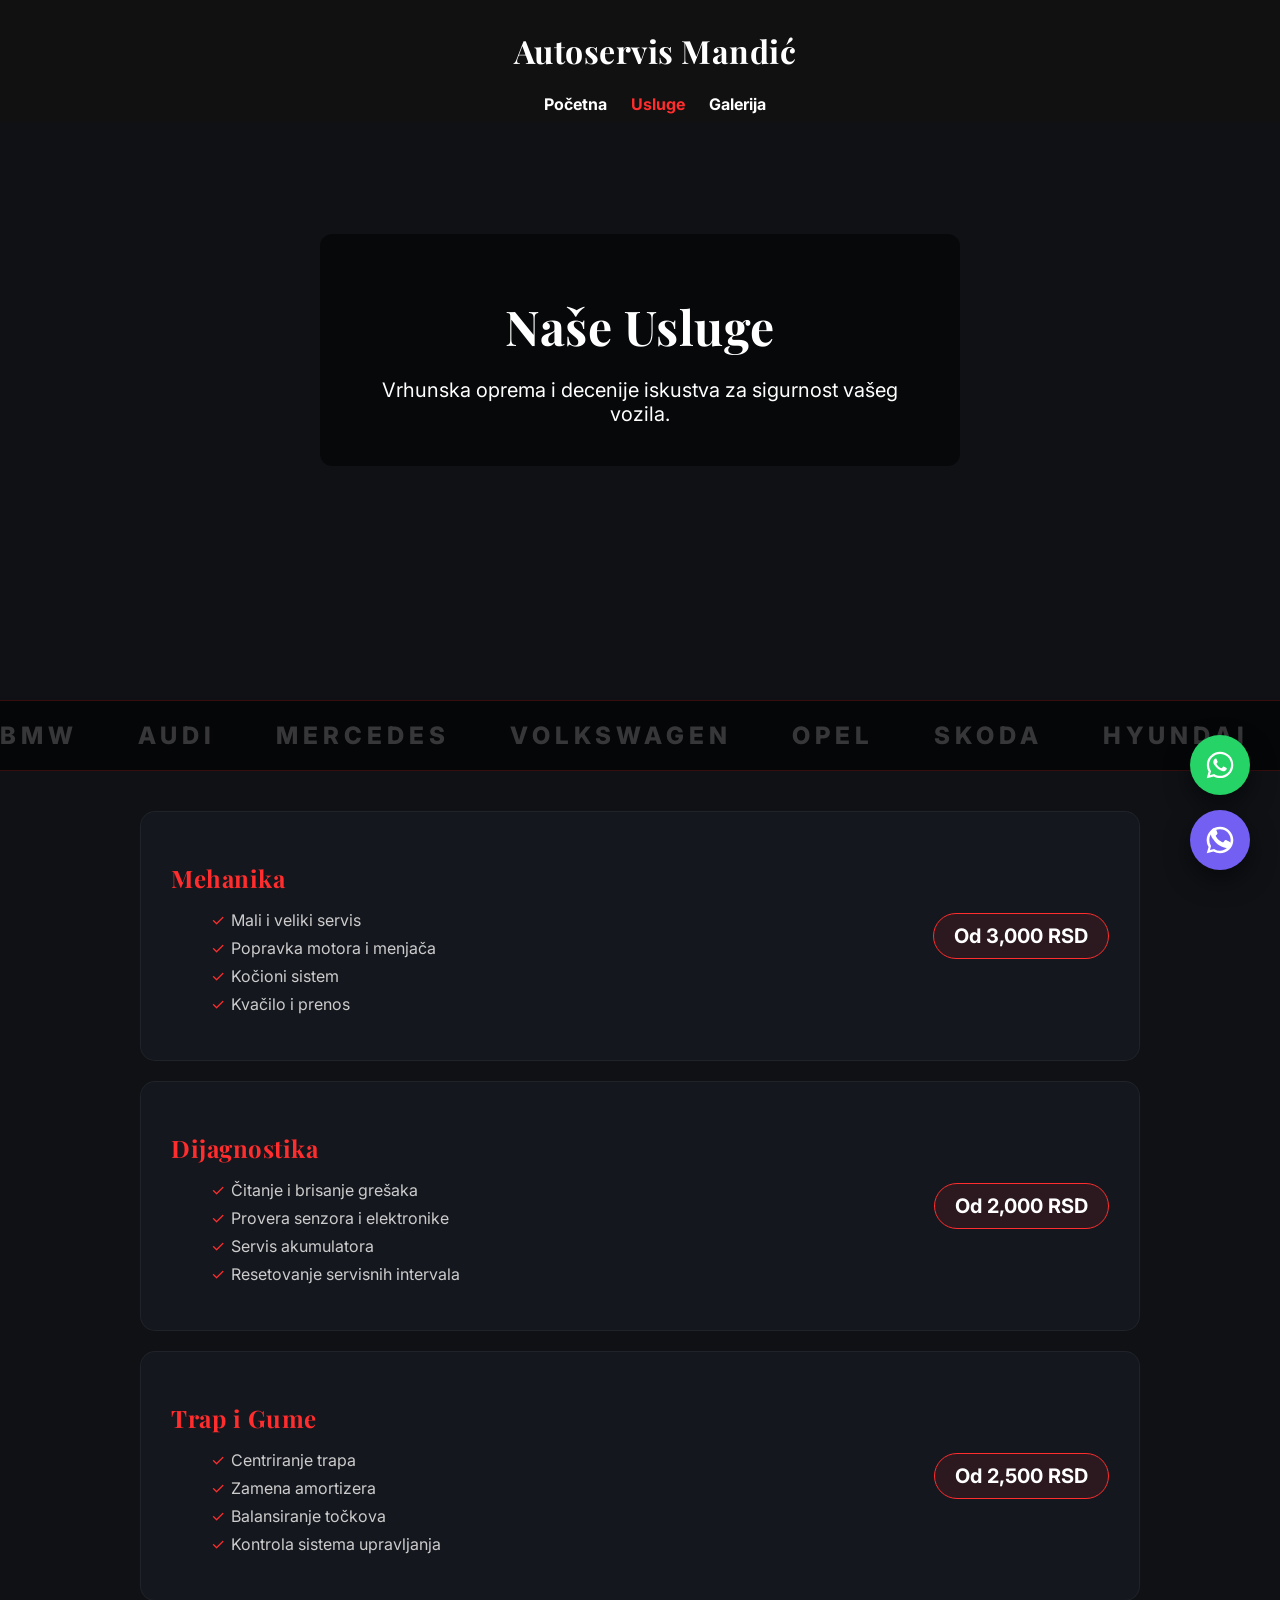
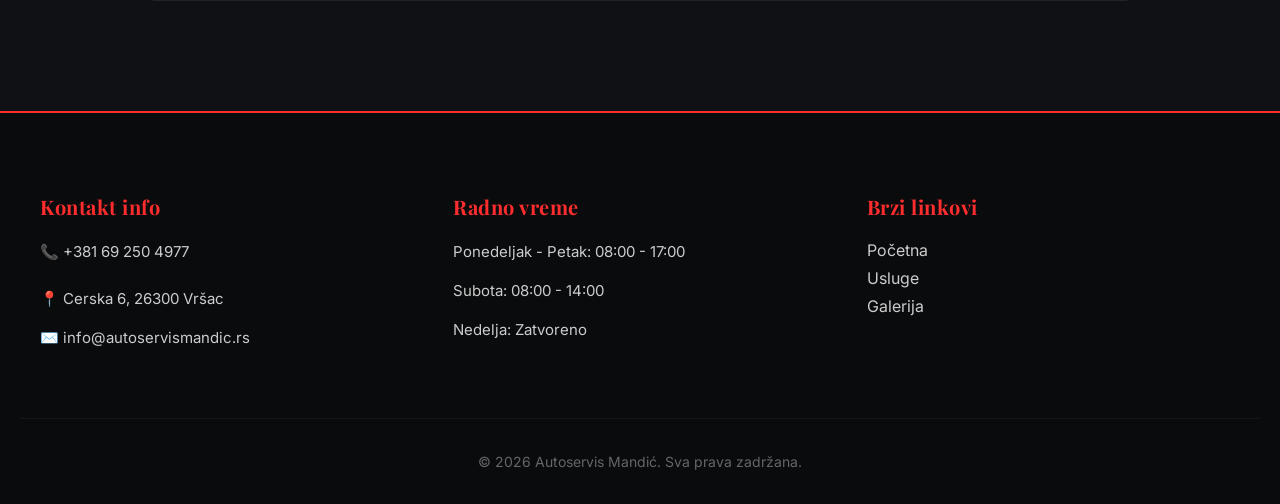
<file: usluge.html>
<!DOCTYPE html>
<html lang="sr">
<head>
  <meta charset="UTF-8">
  <meta name="viewport" content="width=device-width, initial-scale=1.0">
  <title>Usluge | Autoservis Mandić</title>
  <link rel="stylesheet" href="style.css">
  <link href="https://fonts.googleapis.com/css2?family=Inter:wght@300;400;500;600&family=Playfair+Display:wght@400;600;700&display=swap" rel="stylesheet">
</head>
<body>

<div class="floating-contact">
  <a href="https://wa.me/381692504977" class="contact-btn whatsapp" target="_blank" aria-label="WhatsApp">
    <svg viewBox="0 0 24 24"><path fill="currentColor" d="M12.04 2c-5.46 0-9.91 4.45-9.91 9.91 0 1.75.46 3.45 1.32 4.95L2.05 22l5.25-1.38c1.45.79 3.08 1.21 4.74 1.21 5.46 0 9.91-4.45 9.91-9.91 0-2.65-1.03-5.14-2.9-7.01A9.816 9.816 0 0 0 12.04 2m.01 1.67c2.2 0 4.26.86 5.82 2.42a8.225 8.225 0 0 1 2.41 5.83c0 4.54-3.7 8.23-8.24 8.23-1.48 0-2.93-.39-4.19-1.15l-.3-.17-3.12.82.83-3.04-.2-.31a8.188 8.188 0 0 1-1.26-4.38c0-4.54 3.7-8.24 8.25-8.24M8.53 7.33c-.16 0-.43.06-.66.31-.22.25-.87.86-.87 2.07 0 1.22.89 2.39 1.01 2.56.12.17 1.75 2.67 4.23 3.74.59.26 1.05.41 1.41.52.59.19 1.13.16 1.56.1.48-.07 1.46-.6 1.67-1.18.21-.58.21-1.07.15-1.18-.06-.1-.22-.16-.48-.29-.25-.13-1.5-.74-1.74-.83-.23-.09-.4-.13-.56.12-.17.25-.64.83-.78.98-.14.17-.29.19-.54.06-.26-.13-1.08-.4-2.06-1.27-.76-.68-1.27-1.52-1.42-1.77-.15-.25-.02-.39.11-.52.11-.11.26-.3.38-.45.13-.15.17-.25.25-.42.09-.17.04-.31-.02-.45-.06-.13-.56-1.35-.77-1.84-.2-.48-.4-.41-.56-.42-.14 0-.3-.01-.47-.01Z"/></svg>
  </a>
  <a href="viber://chat?number=%2B381692504977" class="contact-btn viber" aria-label="Viber">
    <svg viewBox="0 0 24 24" fill="none" xmlns="http://www.w3.org/2000/svg">
      <path d="M18.9 13.1c-.5-.2-2.1-1-2.4-1.1-.3-.1-.6-.2-.8.2-.3.4-.9 1.1-1.1 1.4-.2.2-.4.2-.9 0-2.1-1.1-3.4-1.9-4.7-4.2-.2-.4-.2-.7 0-.9.2-.2.4-.5.7-.7.2-.2.3-.4.4-.6.1-.2 0-.5-.1-.7-.1-.2-.8-2-1.1-2.7-.3-.7-.6-.6-.8-.6-.2 0-.4 0-.7 0-.3 0-.7.1-1.1.5C6 4.3 5 5.2 5 7.1s1.4 3.7 1.6 4c.2.3 2.7 4.1 6.5 5.8 1.1.5 2 .8 2.7 1 .9.3 1.8.2 2.4.1.8-.1 2.1-.8 2.4-1.7.3-.8.3-1.6.2-1.7-.1-.2-.4-.3-.9-.5z" fill="white"/>
      <path fill-rule="evenodd" clip-rule="evenodd" d="M12 2C6.477 2 2 6.477 2 12c0 1.89.525 3.66 1.438 5.168L2.05 22l4.985-1.308A9.957 9.957 0 0012 22c5.523 0 10-4.477 10-10S17.523 2 12 2zm0 18a7.962 7.962 0 01-4.148-1.155l-.298-.175-3.086.81.825-2.984-.192-.306A7.955 7.955 0 014 12c0-4.418 3.582-8 8-8s8 3.582 8 8-3.582 8-8 8z" fill="white"/>
    </svg>
  </a>
</div>

<header>
  <h1>Autoservis Mandić</h1>
  <nav>
    <a href="index.html">Početna</a>
    <a href="usluge.html" style="color: #ff2d2d;">Usluge</a>
    <a href="galerija.html">Galerija</a>
  </nav>
</header>

<section class="service-hero">
    <div class="hero-text reveal active">
        <h2>Naše Usluge</h2>
        <p>Vrhunska oprema i decenije iskustva za sigurnost vašeg vozila.</p>
    </div>
</section>


<section class="logo-ticker">
    <div class="ticker-wrapper">
        <div class="ticker-track">
            <span>BMW</span>
            <span>AUDI</span>
            <span>MERCEDES</span>
            <span>VOLKSWAGEN</span>
            <span>OPEL</span>
            <span>SKODA</span>
            <span>HYUNDAI</span>
            <span>HONDA</span>
            <span>TOYOTA</span>
            <span>BMW</span>
            <span>AUDI</span>
            <span>MERCEDES</span>
            <span>VOLKSWAGEN</span>
            <span>OPEL</span>
            <span>SKODA</span>
            <span>HYUNDAI</span>
            <span>HONDA</span>
            <span>TOYOTA</span>
        </div>
    </div>
</section>



<section class="services-detailed">
    <div class="service-card reveal">
        <div class="service-info">
            <h2>Mehanika</h2>
            <ul>
                <li>Mali i veliki servis</li>
                <li>Popravka motora i menjača</li>
                <li>Kočioni sistem</li>
                <li>Kvačilo i prenos</li>
            </ul>
        </div>
        <div class="service-price">Od 3,000 RSD</div>
    </div>

    <div class="service-card reveal">
        <div class="service-info">
            <h2>Dijagnostika</h2>
            <ul>
                <li>Čitanje i brisanje grešaka</li>
                <li>Provera senzora i elektronike</li>
                <li>Servis akumulatora</li>
                <li>Resetovanje servisnih intervala</li>
            </ul>
        </div>
        <div class="service-price">Od 2,000 RSD</div>
    </div>

    <div class="service-card reveal">
        <div class="service-info">
            <h2>Trap i Gume</h2>
            <ul>
                <li>Centriranje trapa</li>
                <li>Zamena amortizera</li>
                <li>Balansiranje točkova</li>
                <li>Kontrola sistema upravljanja</li>
            </ul>
        </div>
        <div class="service-price">Od 2,500 RSD</div>
    </div>
</section>

<footer class="main-footer">
  <div class="footer-content">
    <div class="footer-box">
      <h3>Kontakt info</h3>
      <p>📞 <a href="tel:+381692504977" class="footer-link">+381 69 250 4977</a></p>
      <p>📍 Cerska 6, 26300 Vršac</p>
      <p>✉️ <a href="mailto:info@autoservismandic.rs" class="footer-link">info@autoservismandic.rs</a></p>
    </div>

    <div class="footer-box">
      <h3>Radno vreme</h3>
      <p>Ponedeljak - Petak: 08:00 - 17:00</p>
      <p>Subota: 08:00 - 14:00</p>
      <p>Nedelja: Zatvoreno</p>
    </div>

    <div class="footer-box">
      <h3>Brzi linkovi</h3>
      <a href="index.html" class="footer-link">Početna</a><br>
      <a href="usluge.html" class="footer-link">Usluge</a><br>
      <a href="galerija.html" class="footer-link">Galerija</a>
    </div>
  </div>
  
  <div class="footer-bottom">
    <p>© 2026 Autoservis Mandić. Sva prava zadržana.</p>
  </div>
</footer>

<script src="script.js"></script>
</body>
</html>
</file>
<file: style.css>
/* Osnovni stilovi */
body {
  margin: 0;
  font-family: 'Inter', sans-serif;
  background-color: #0f1115;
  /* Subtle grain/noise texture */
  background-image: url("https://www.transparenttextures.com/patterns/carbon-fibre.png");
  color: #e5e5e5;
}

h1, h2, h3 {
  font-family: 'Playfair Display', serif;
  letter-spacing: 0.5px;
}

header {
  background: #111;
  color: white;
  padding: 8px 15px;
  text-align: center;
  position: fixed;
  top: 0;
  width: 100%;
  z-index: 1000;
  transition: top 0.3s ease;
}

nav a {
  color: white;
  margin: 0 10px;
  text-decoration: none;
  font-weight: bold;
}

/* HERO SECTION */
.hero {
  position: relative;
  height: 90vh;
  overflow: hidden;
}

.hero-slide {
  position: absolute;
  width: 100%;
  height: 100%;
  opacity: 0;
  transition: opacity 1s ease;
  pointer-events: none; /* samo aktivni slajd je klikabilan */
}

.hero-slide.active {
  opacity: 1;
  pointer-events: auto;
}

.hero-slide img {
  width: 100%;
  height: 100%;
  object-fit: cover;
  animation: zoomEffect 12s ease forwards;
}

.hero-slide .hero-text {
  position: absolute;
  top: 50%;
  left: 50%;
  transform: translate(-50%, -50%);
  color: white;
  text-align: center;
  background: rgba(0,0,0,0.5);
  padding: 20px 30px;
  border-radius: 12px;
  z-index: 2; /* iznad slike */
}
.hero-text {
  position: absolute;
  top: 50%;
  left: 50%;
  transform: translate(-50%, -50%);
  color: white;
  text-align: center;
  animation: fadeIn 1.5s ease;
background: rgba(0, 0, 0, 0.5); /* crna sa 50% providnosti */
  padding: 20px 30px;               /* prostor oko teksta */
  border-radius: 12px;              /* zaobljeni uglovi */
z-index: 5;   /* DODAJ OVO */
}

.hero-text h2 {
  font-size: 48px;
  margin-bottom: 10px;
}

.hero-text p {
  font-size: 20px;
}

@keyframes zoomEffect {
  from { transform: scale(1); }
  to { transform: scale(1.15); }
}

@keyframes fadeIn {
  from { opacity: 0; transform: translate(-50%, -60%); }
  to { opacity: 1; transform: translate(-50%, -50%); }
}

/* Hero strelice */
.hero button.hero-prev,
.hero button.hero-next {
  position: absolute;
  top: 50%;
  transform: translateY(-50%);
  background: rgba(255,255,255,0.1);
  border: none;
  color: #fff;
  font-size: 28px;
  padding: 12px 16px;
  cursor: pointer;
  border-radius: 50%;
  transition: all 0.3s ease;
  box-shadow: 0 4px 15px rgba(0,0,0,0.3);
  z-index: 10;
}

.hero button.hero-prev { left: 20px; }
.hero button.hero-next { right: 20px; }

.hero button.hero-prev:hover,
.hero button.hero-next:hover {
  background: rgba(255,255,255,0.3);
  transform: translateY(-50%) scale(1.2);
  box-shadow: 0 6px 20px rgba(0,0,0,0.5);
}

/* SECTIONS */
.section {
  padding: 80px 40px;
  margin: 40px 20px; /* Space between the cards */
  background: rgba(26, 29, 37, 0.6); /* Semi-transparent dark */
  border-radius: 24px; /* Smoother, modern corners */
  border: 1px solid rgba(255, 255, 255, 0.05); /* Subtle "edge" highlight */
  box-shadow: 0 20px 40px rgba(0, 0, 0, 0.3);
  backdrop-filter: blur(10px); /* Blurs whatever is behind it (glass effect) */
  text-align: center;
}

/* Give the "Gray" sections a subtle red-ish tint instead of just gray */
.section.gray {
  background: rgba(30, 34, 42, 0.8);
  border: 1px solid rgba(255, 45, 45, 0.1); /* Very faint red border */
}

/* Add a "Section Header" style for better hierarchy */
.section h2 {
  font-size: 32px;
  margin-bottom: 25px;
  position: relative;
  display: inline-block;
}

.section h2::after {
  content: "";
  display: block;
  width: 50px;
  height: 3px;
  background: #ff2d2d;
  margin: 10px auto 0;
  border-radius: 2px;
}

.section p {
  max-width: 700px;    /* This brings back that nice, readable width */
  margin: 0 auto 20px; /* Centers the text block horizontally */
  line-height: 1.8;    /* Gives the text some breathing room */
  color: #ccc;         /* Slightly softer white for better readability */
  font-size: 17px;
}





/* Reviews Carousel - Compressed & Glass Style */
.reviews-carousel {
  position: relative;
  display: flex;
  align-items: center;
  justify-content: center;
  perspective: 1500px;
  margin-top: 30px; /* Reduced gap from title */
}

.carousel-wrapper {
  position: relative;
  width: 100%;
  max-width: 800px;
  height: 300px; /* Tighter height to kill empty space */
  margin: 0 auto;
  perspective: 1200px;
}

.review-card {
  position: absolute;
  top: 50%;
  left: 50%;
  width: 260px; /* Wider cards to fill the space */
  padding: 25px;
  background: rgba(35, 39, 47, 0.85); /* Glassmorphism look */
  border: 1px solid rgba(255, 255, 255, 0.1);
  border-radius: 20px;
  text-align: center;
  transform: translate(-50%, -50%);
  transition: all 0.6s cubic-bezier(0.23, 1, 0.32, 1);
  box-shadow: 0 15px 35px rgba(0,0,0,0.4);
  backdrop-filter: blur(8px);
  backface-visibility: hidden;
  -webkit-font-smoothing: antialiased;
  transform-style: preserve-3d;
}

.review-card img.avatar {
  width: 70px;         /* Size of the profile picture */
  height: 70px;
  border-radius: 50%;  /* Makes it a perfect circle */
  margin: 0 auto 15px; /* Centers it and adds space below */
  display: block;
  object-fit: cover;   /* This is KEY: it prevents the face from stretching */
  box-shadow: 0 4px 10px rgba(0,0,0,0.3); /* Gives it a little depth */
}
.review-card .stars {
  margin-bottom: 10px;
  font-size: 16px;
  filter: drop-shadow(0 0 5px rgba(255, 215, 0, 0.3)); /* Very subtle gold glow */
}

.review-card p {
  font-size: 17px;
  font-style: italic;
  line-height: 1.5;
  margin-bottom: 15px;
  color: #fff;
  transform: translateZ(0);
}

.review-card span {
  all: unset;          /* Reset everything (borders, backgrounds, circles) */
  display: block;      /* Put it on a new line */
  margin-top: 10px;    /* Space from the text above */
  font-weight: 600;
  font-size: 15px;
  color: #e5e5e5;      /* Main text color */
  text-align: center;
  font-family: 'Inter', sans-serif;
  transform: translateZ(0);
}


/* Reviews Arrows - Tucked in for a cleaner look */
.reviews-carousel button.reviews-prev,
.reviews-carousel button.reviews-next {
  position: absolute;
  top: 50%;
  transform: translateY(-50%);
  background: rgba(255, 255, 255, 0.05);
  border: 1px solid rgba(255, 255, 255, 0.1);
  color: #fff;
  font-size: 24px;
  width: 50px;
  height: 50px;
  display: flex;
  align-items: center;
  justify-content: center;
  cursor: pointer;
  border-radius: 50%;
  transition: all 0.3s ease;
  z-index: 100;
}

.reviews-carousel button.reviews-prev { left: 0; }
.reviews-carousel button.reviews-next { right: 0; }

.reviews-carousel button.reviews-prev:hover,
.reviews-carousel button.reviews-next:hover {
  background: #ff2d2d;
  border-color: #ff2d2d;
  transform: translateY(-50%) scale(1.1);
}
/* Images section */
.images img {
  width: 30%;
  margin: 10px;
  border-radius: 10px;
  transition: 0.3s;
}

.images img:hover {
  transform: scale(1.05);
}

/* Updated Main Footer Styles */
.main-footer {
  background: #0a0b0d; /* Slightly darker than the body */
  color: white;
  padding: 60px 20px 20px;
  border-top: 2px solid #ff2d2d;
  margin-top: 50px;
}

.footer-content {
  display: flex;
  justify-content: space-around;
  flex-wrap: wrap;
  gap: 40px;
  max-width: 1200px;
  margin: 0 auto;
}

.footer-box {
  flex: 1;
  min-width: 250px;
}

.footer-box h3 {
  color: #ff2d2d;
  font-size: 20px;
  margin-bottom: 20px;
  font-family: 'Playfair Display', serif;
}

.footer-box p {
  font-size: 15px;
  color: #ccc;
  line-height: 1.6;
  margin-bottom: 10px;
}

.footer-link {
  color: #ccc;
  text-decoration: none;
  transition: all 0.3s ease;
  display: inline-block;
  margin-bottom: 8px;
}

.footer-link:hover {
  color: #ff2d2d;
  transform: translateX(5px);
}

.footer-bottom {
  text-align: center;
  margin-top: 50px;
  padding-top: 20px;
  border-top: 1px solid rgba(255, 255, 255, 0.05);
  font-size: 14px;
  color: #666;
}

/* Mobile Fix for Footer */
@media (max-width: 768px) {
  .footer-box {
    text-align: center;
  }
  .footer-content {
    flex-direction: column;
    align-items: center;
  }
}
/* Reveal animations */
.reveal {
  opacity: 0;
  transform: translateY(50px);
  transition: 0.6s ease;
}

.reveal.active {
  opacity: 1;
  transform: translateY(0);
}


.hero-btn {
  display: inline-block;
  margin-top: 20px;
  padding: 14px 28px;
  background: linear-gradient(45deg, #ff2d2d, #ff6b00);
  color: white;
  text-decoration: none;
  font-weight: 600;
  border-radius: 10px;
  font-size: 16px;
  transition: all 0.25s ease;
  box-shadow: 0 6px 20px rgba(0,0,0,0.4);
}

.hero-btn:hover {
  transform: translateY(-2px) scale(1.05);
  box-shadow: 0 10px 25px rgba(0,0,0,0.6);
}


.hero-slide .hero-text {
  position: absolute;
  top: 50%;
  left: 50%;
  transform: translate(-50%, -50%);
  color: white;
  text-align: center;
  background: rgba(0,0,0,0.5);
  padding: 20px 30px;
  border-radius: 12px;
  z-index: 2; /* iznad slike, ali unutar slajda */
}

.hero-slide.active {
  opacity: 1;
  pointer-events: auto;   /* samo aktivni slajd je klikabilan */
}

/* Floating Contact Container */
.floating-contact {
  position: fixed;
  bottom: 30px;
  right: 30px;
  display: flex;
  flex-direction: column;
  gap: 15px;
  z-index: 9999;
}

.contact-btn {
  width: 60px;
  height: 60px;
  border-radius: 50%;
  display: flex;
  align-items: center;
  justify-content: center;
  color: white;
  text-decoration: none;
  box-shadow: 0 10px 25px rgba(0,0,0,0.5);
  transition: all 0.3s cubic-bezier(0.175, 0.885, 0.32, 1.275);
  animation: pulse 2s infinite;
}

.contact-btn svg {
  width: 32px;
  height: 32px;
}

.whatsapp {
  background: #25D366;
}

.viber {
  background: #7360f2;
  animation-delay: 0.5s; /* Offset pulse from WhatsApp */
}

.contact-btn:hover {
  transform: scale(1.1) translateY(-5px);
  box-shadow: 0 15px 30px rgba(0,0,0,0.6);
}

/* Pulse Animation */
@keyframes pulse {
  0% { transform: scale(1); box-shadow: 0 0 0 0 rgba(37, 211, 102, 0.4); }
  70% { transform: scale(1.05); box-shadow: 0 0 0 15px rgba(37, 211, 102, 0); }
  100% { transform: scale(1); box-shadow: 0 0 0 0 rgba(37, 211, 102, 0); }
}

/* Adjust mobile layout so they don't cover text */
@media (max-width: 768px) {
  .floating-contact {
    bottom: 20px;
    right: 20px;
  }
  .contact-btn {
    width: 50px;
    height: 50px;
  }
}


/* Mobile Fix for Reviews Carousel */
@media (max-width: 768px) {
  .carousel-wrapper {
    width: 100%;    /* Take up full phone width */
    height: 300px;  /* Slightly shorter */
  }

  .review-card {
    width: 150px;   /* Smaller cards for smaller screens */
    padding: 10px;
  }

  .reviews-carousel button.reviews-prev { left: 5px; }
  .reviews-carousel button.reviews-next { right: 5px; }
  
  .images img {
    width: 90%;     /* Stack images vertically on mobile */
    margin: 10px 0;
  }
}

/* Services Grid Styles */
.services-container {
  display: grid;
  grid-template-columns: repeat(auto-fit, minmax(250px, 1fr));
  gap: 25px;
  margin-top: 40px;
}

.service-box {
  background: #1a1d25;
  padding: 30px;
  border-radius: 15px;
  border: 1px solid rgba(255,255,255,0.05);
  transition: all 0.3s ease;
  cursor: default;
}

.service-box:hover {
  transform: translateY(-10px);
  background: #21252d;
  border-color: #ff2d2d;
  box-shadow: 0 15px 35px rgba(0,0,0,0.4);
}

.service-icon {
  font-size: 40px;
  margin-bottom: 20px;
  display: inline-block;
}

.service-box h3 {
  color: #fff;
  margin-bottom: 15px;
  font-size: 22px;
}

.service-box p {
  font-size: 15px;
  color: #bbb;
  line-height: 1.6;
}

/* Mobile Tweak for Services */
@media (max-width: 768px) {
  .services-container {
    grid-template-columns: 1fr; /* Single column on phones */
  }
}



.service-box:hover {
  border-color: #ff2d2d;
  box-shadow: 0 0 20px rgba(255, 45, 45, 0.2); /* Subtle red glow */
  background: linear-gradient(145deg, #1a1d25, #222730);
}


.stats-bar {
  display: flex;
  justify-content: space-around;
  background: linear-gradient(90deg, #111, #1a1d25);
  padding: 20px 0;
  border-bottom: 2px solid #ff2d2d;
  text-align: center;
}
.stat-item strong {
  display: block;
  font-size: 24px;
  color: #ff2d2d;
}
.stat-item span {
  font-size: 14px;
  text-transform: uppercase;
  letter-spacing: 1px;
  color: #bbb;
}


/* Service Page Specifics */
/* Service Page Specifics */
.service-hero {
  position: relative; /* Changed from potentially fixed to relative */
  display: flex;      /* Center the content */
  align-items: center;
  justify-content: center;
  min-height: 60vh;   /* Give it some height */
  padding: 100px 20px 60px; 
  background: linear-gradient(rgba(15, 17, 21, 0.7), rgba(15, 17, 21, 0.9)), 
              url('https://images.unsplash.com/photo-1486262715619-67b85e0b08d3?auto=format&fit=crop&q=80&w=1000');
  background-size: cover;
  background-position: center;
  text-align: center;
  overflow: hidden;
}



.services-detailed {
    max-width: 1000px;
    margin: 0 auto;
    padding: 40px 20px;
}

.service-card {
    display: flex;
    justify-content: space-between;
    align-items: center;
    background: rgba(26, 29, 37, 0.6);
    backdrop-filter: blur(10px);
    border: 1px solid rgba(255, 255, 255, 0.05);
    border-radius: 15px;
    padding: 30px;
    margin-bottom: 20px;
    transition: transform 0.3s ease;
}

.service-card:hover {
    transform: scale(1.02);
    border-color: rgba(255, 45, 45, 0.3);
}

.service-info h2 {
    color: #ff2d2d;
    margin-bottom: 15px;
}

.service-info ul {
    list-style: none;
    color: #ccc;
}

.service-info ul li {
    margin-bottom: 8px;
    position: relative;
    padding-left: 20px;
}

.service-info ul li::before {
    content: "✓";
    position: absolute;
    left: 0;
    color: #ff2d2d;
}

.service-price {
    font-size: 20px;
    font-weight: 700;
    color: #fff;
    background: rgba(255, 45, 45, 0.1);
    padding: 10px 20px;
    border-radius: 50px;
    border: 1px solid #ff2d2d;
}

/* Mobile Fix */
@media (max-width: 768px) {
    .service-card {
        flex-direction: column;
        text-align: center;
    }
    .service-info ul li {
        padding-left: 0;
    }
    .service-price {
        margin-top: 20px;
    }
}


/* Gallery Page Styles */
.section-header {
    text-align: center;
    padding: 140px 20px 40px;
}

.gallery-grid {
    display: grid;
    grid-template-columns: repeat(auto-fill, minmax(300px, 1fr));
    gap: 15px;
    padding: 20px;
    max-width: 1200px;
    margin: 0 auto;
}

.gallery-item {
    position: relative;
    border-radius: 15px;
    overflow: hidden;
    cursor: pointer;
    height: 250px;
    border: 1px solid rgba(255,255,255,0.05);
}

.gallery-item img {
    width: 100%;
    height: 100%;
    object-fit: cover;
    transition: transform 0.5s ease;
}

.gallery-item:hover img {
    transform: scale(1.1);
}

.gallery-item .overlay {
    position: absolute;
    top: 0; left: 0; width: 100%; height: 100%;
    background: rgba(255, 45, 45, 0.4);
    display: flex;
    align-items: center;
    justify-content: center;
    opacity: 0;
    transition: opacity 0.3s ease;
}

.gallery-item:hover .overlay {
    opacity: 1;
}

/* Lightbox Modal */
.lightbox {
    display: none;
    position: fixed;
    z-index: 2000;
    top: 0; left: 0; width: 100%; height: 100%;
    background: rgba(0,0,0,0.9);
    justify-content: center;
    align-items: center;
    backdrop-filter: blur(5px);
}

.lightbox-content {
    max-width: 90%;
    max-height: 80%;
    border-radius: 10px;
    box-shadow: 0 0 30px rgba(255,45,45,0.2);
}


.close {
    position: absolute;
    top: 30px; right: 40px;
    color: white; font-size: 40px; cursor: pointer;
}


.nav-links a.active {
    color: #ff2d2d;
    border-bottom: 2px solid #ff2d2d;
    padding-bottom: 5px;
}


/* Fix for revealed elements that are also centered hero text */
.hero-text.reveal {
  /* Overriding the default reveal to keep the horizontal centering */
  transform: translate(-50%, -40%); 
}

.hero-text.reveal.active {
  /* Final position: perfectly centered */
  transform: translate(-50%, -50%);
  opacity: 1;
}



.logo-ticker {
    background: #050608; /* Slightly darker than body for contrast */
    padding: 20px 0;
    border-top: 1px solid rgba(255, 45, 45, 0.2);
    border-bottom: 1px solid rgba(255, 45, 45, 0.2);
    overflow: hidden;
    white-space: nowrap;
}

.ticker-wrapper {
    display: flex;
    width: 100%;
}

.ticker-track {
    display: flex;
    gap: 60px; /* Space between logos */
    animation: scrollLogos 30s linear infinite;
}

.ticker-track span {
    font-family: 'Inter', sans-serif;
    font-weight: 800;
    font-size: 24px;
    color: rgba(255, 255, 255, 0.2); /* Faded look so it's not distracting */
    letter-spacing: 5px;
    transition: color 0.3s;
    cursor: default;
}

.ticker-track span:hover {
    color: #ff2d2d; /* Lights up on hover! */
}

@keyframes scrollLogos {
    0% { transform: translateX(0); }
    100% { transform: translateX(-50%); } /* Moves exactly halfway to loop perfectly */
}


.gallery-grid {
    grid-auto-flow: dense; /* Fills in gaps if you have different sized images */
}




/* --- MOBILE OPTIMIZATIONS (Max width 768px) --- */
@media (max-width: 768px) {
  
  /* 1. Hero Text Box - Narrower to avoid the arrows */
  .hero-text {
    width: 75% !important; /* Forces the box to be narrow so it doesn't hit arrows */
    padding: 15px;
    top: 50%;
    left: 50%;
    transform: translate(-50%, -50%);
    background: rgba(0, 0, 0, 0.7); /* Slightly darker for better readability */
  }

  /* 2. Hero Titles - Smaller to fit 75% width */
  .hero-text h2, 
  .service-hero .hero-text h2 {
    font-size: 24px !important; 
    line-height: 1.2;
    margin-bottom: 8px;
  }

  .hero-text p,
  .service-hero .hero-text p {
    font-size: 14px !important;
    padding: 0 5px;
  }

  /* 3. Hero Arrows - Smaller and tucked to the edges */
  .hero button.hero-prev,
  .hero button.hero-next {
    width: 35px;
    height: 35px;
    font-size: 18px;
    padding: 0;
    display: flex;
    align-items: center;
    justify-content: center;
    background: rgba(255, 255, 255, 0.2);
  }

  .hero button.hero-prev { left: 5px; }
  .hero button.hero-next { right: 5px; }

  /* 4. Logo Ticker - Better spacing */
  .ticker-track {
    gap: 40px; /* Space between car names */
  }

  .ticker-track span {
    font-size: 20px; 
  }

  /* 5. Service Hero (Usluge Page) */
  .service-hero {
    padding: 120px 15px 60px;
    min-height: 40vh;
  }

  /* 6. Header adjustments */
  header h1 {
    font-size: 18px; 
  }

  nav a {
    font-size: 13px;
    margin: 0 4px;
  }
}

/* --- SMALL MOBILE FIXES (Max width 480px) --- */
@media (max-width: 480px) {
  /* On very tiny phones, we move the arrows to the bottom center */
  .hero button.hero-prev,
  .hero button.hero-next {
    top: auto;
    bottom: 20px;
    transform: none;
  }
  
  .hero button.hero-prev { left: 25%; }
  .hero button.hero-next { right: 25%; }

  .hero-text {
    width: 85% !important; /* Since arrows moved to bottom, we can go wider again */
    top: 45%;
  }

  .hero-text h2 {
    font-size: 22px !important;
  }
  
  .hero-btn {
    padding: 10px 18px;
    font-size: 13px;
    margin-top: 10px;
  }
}


.gallery-grid {
    grid-auto-flow: dense; /* Fills in gaps if you have different sized images */

}
</file>
